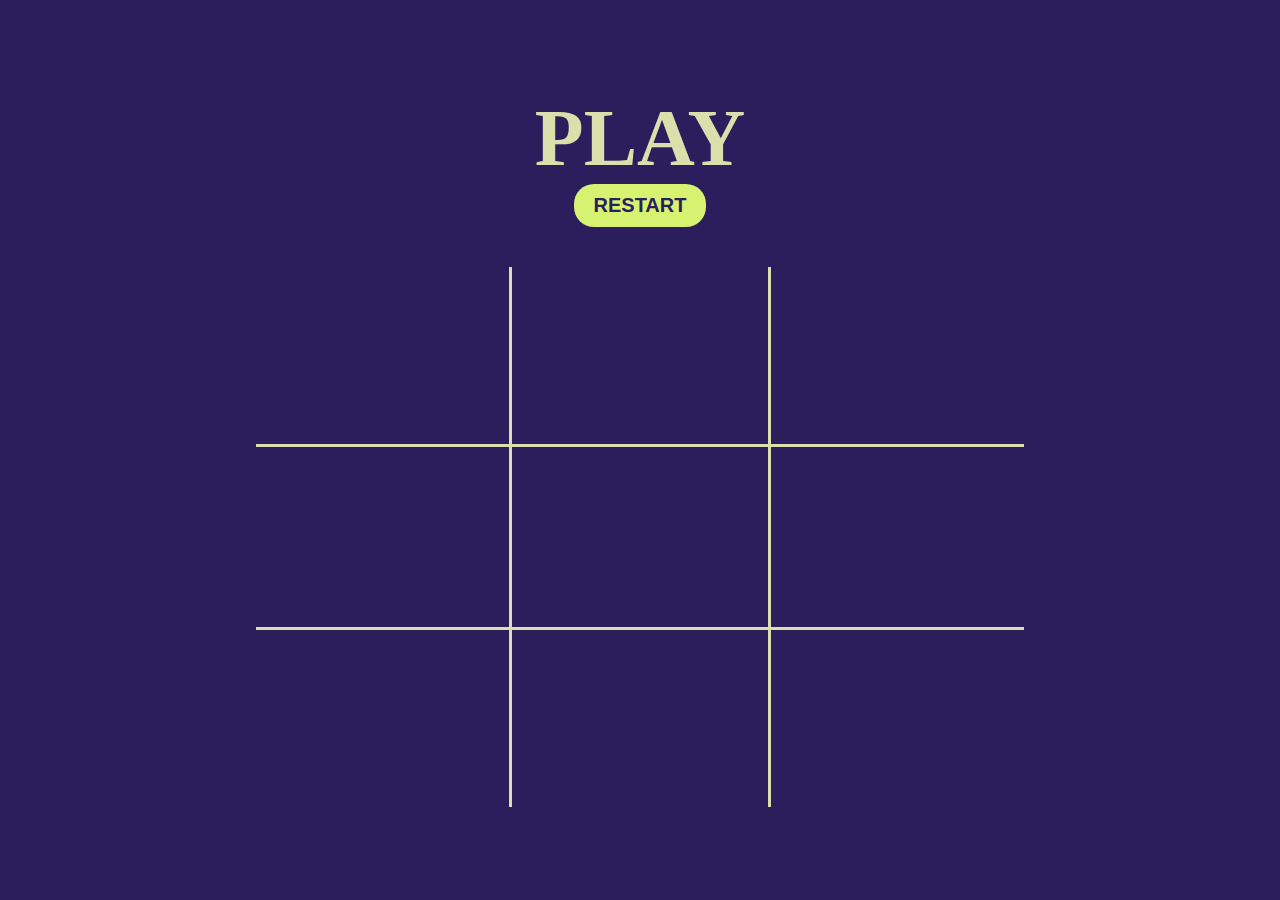
<file: index.html>
<!DOCTYPE html>
<html lang="en">
<head>
    <meta charset="UTF-8">
    <meta http-equiv="X-UA-Compatible" content="IE=edge">
    <meta name="viewport" content="width=device-width, initial-scale=1.0">
    <title>Tic-tac-toe</title>
    <link rel="stylesheet" href="index.css">
</head>
<body>
    <div class="container">
                 
        <h1 id="heading">Play</h1>               
        <h2 id="strategy"></h2>
        <button id="restart">Restart</button>
                
        <div id="board">                      
           <div class="box" id="0"></div>                     
           <div class="box" id="1"></div>                        
           <div class="box" id="2"></div>                        
           <div class="box" id="3"></div>                        
           <div class="box" id="4"></div>                        
           <div class="box" id="5"></div>                        
           <div class="box" id="6"></div>                        
           <div class="box" id="7"></div>                        
           <div class="box" id="8"></div>                    
        </div>
            
     </div>
    <script src="index.js"></script>
</body>
</html>
</file>
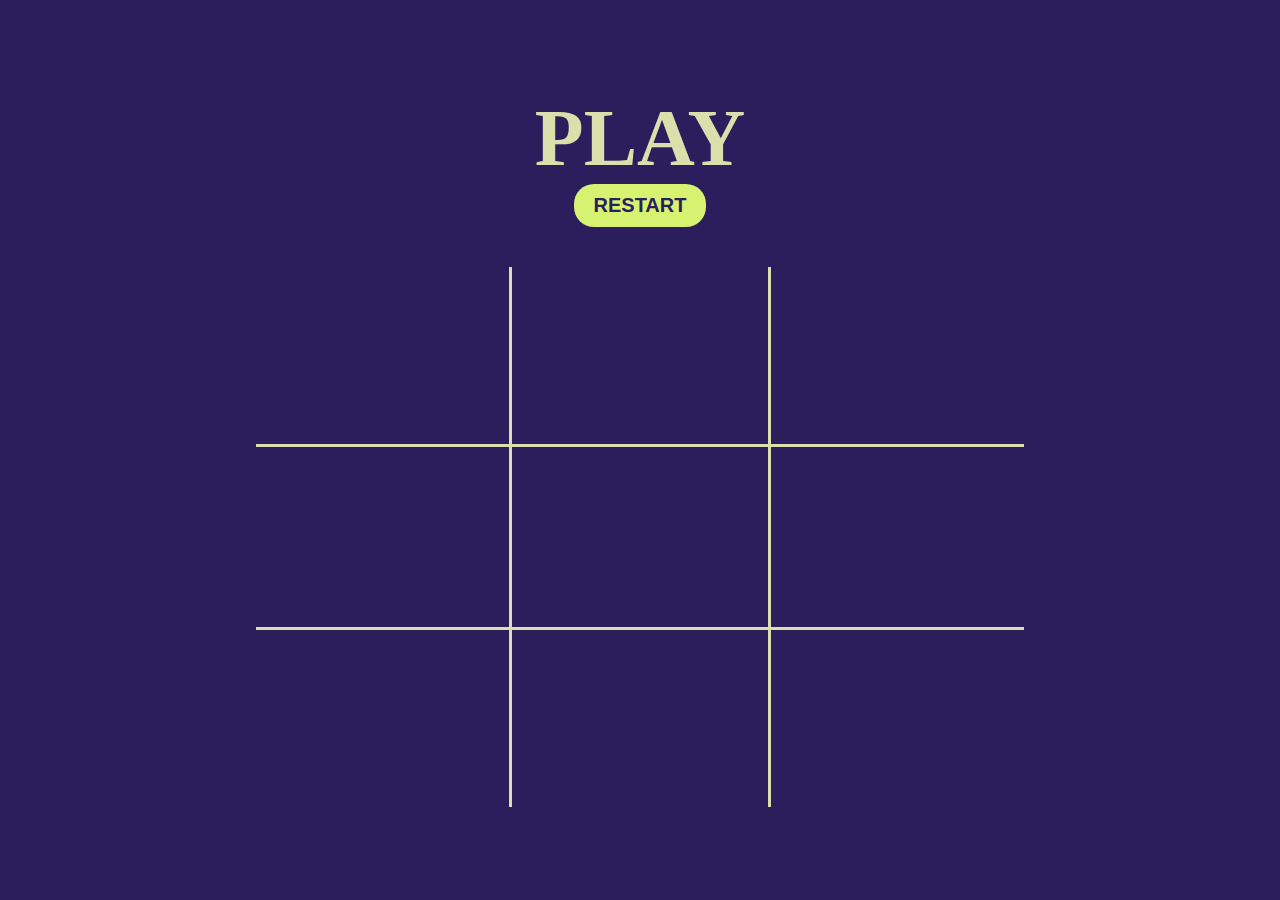
<file: Tic.html>
<!DOCTYPE html>
<html lang="en">
<head>
    <meta charset="UTF-8">
    <meta http-equiv="X-UA-Compatible" content="IE=edge">
    <meta name="viewport" content="width=device-width, initial-scale=1.0">
    <title>Tic-tac-toe</title>
    <link rel="stylesheet" href="Tic.css">
</head>
<body>
    <div class="container">
                 
        <h1 id="heading">Play</h1>               
        <h2 id="strategy"></h2>
        <button id="restart">Restart</button>
                
        <div id="board">                      
           <div class="box" id="0"></div>                     
           <div class="box" id="1"></div>                        
           <div class="box" id="2"></div>                        
           <div class="box" id="3"></div>                        
           <div class="box" id="4"></div>                        
           <div class="box" id="5"></div>                        
           <div class="box" id="6"></div>                        
           <div class="box" id="7"></div>                        
           <div class="box" id="8"></div>                    
        </div>
            
     </div>
    <script src="Tic.js"></script>
</body>
</html>
</file>
<file: index.css>
:root {
    --text: #dbdfac;
    --bg: #2a1e5c;
    --btn-bg: #d7f171;
  }
  h4 {
    color: var(--text);
    background-color: var(--bg);
  }
  :root {
    --text: #dbdfac;
    --bg: #2a1e5c;
    --btn-bg: #d7f171;
  }
  
  * {
    margin: 0;
    padding: 0;
    box-sizing: border-box;
  }
  body {
    color: var(--text);
    background-color: var(--bg);
    font-family: 'Nerko One', cursive;
  }
  h1 {
    font-size: 80px;
    margin-bottom: 0;
    text-transform: uppercase;
  }
  .container {
    height: 100vh;
    width: 100vw;
    display: flex;
    justify-content: center;
    align-items: center;
    flex-direction: column;
  }
  #board {
    width: 60vw;
    display: flex;
    flex-wrap: wrap;
    font-size: 100px;
    margin-top: 40px;
  }
  .box {
    height: 20vh;
    width: 20vw;
    display: flex;
    justify-content: center;
    align-items: center;
    color: var(--text);
  }
  #restart {
    padding: 10px 20px;
    background-color: var(--btn-bg);
    border: none;
    border-radius: 20px;
    color: var(--bg);
    font-size: 20px;
    font-weight: bold;
    cursor: pointer;
    text-transform: uppercase;
  }
</file>
<file: Tic.css>
:root {
    --text: #dbdfac;
    --bg: #2a1e5c;
    --btn-bg: #d7f171;
  }
  h4 {
    color: var(--text);
    background-color: var(--bg);
  }
  :root {
    --text: #dbdfac;
    --bg: #2a1e5c;
    --btn-bg: #d7f171;
  }
  
  * {
    margin: 0;
    padding: 0;
    box-sizing: border-box;
  }
  body {
    color: var(--text);
    background-color: var(--bg);
    font-family: 'Nerko One', cursive;
  }
  h1 {
    font-size: 80px;
    margin-bottom: 0;
    text-transform: uppercase;
  }
  .container {
    height: 100vh;
    width: 100vw;
    display: flex;
    justify-content: center;
    align-items: center;
    flex-direction: column;
  }
  #board {
    width: 60vw;
    display: flex;
    flex-wrap: wrap;
    font-size: 100px;
    margin-top: 40px;
  }
  .box {
    height: 20vh;
    width: 20vw;
    display: flex;
    justify-content: center;
    align-items: center;
    color: var(--text);
  }
  #restart {
    padding: 10px 20px;
    background-color: var(--btn-bg);
    border: none;
    border-radius: 20px;
    color: var(--bg);
    font-size: 20px;
    font-weight: bold;
    cursor: pointer;
    text-transform: uppercase;
  }
</file>
